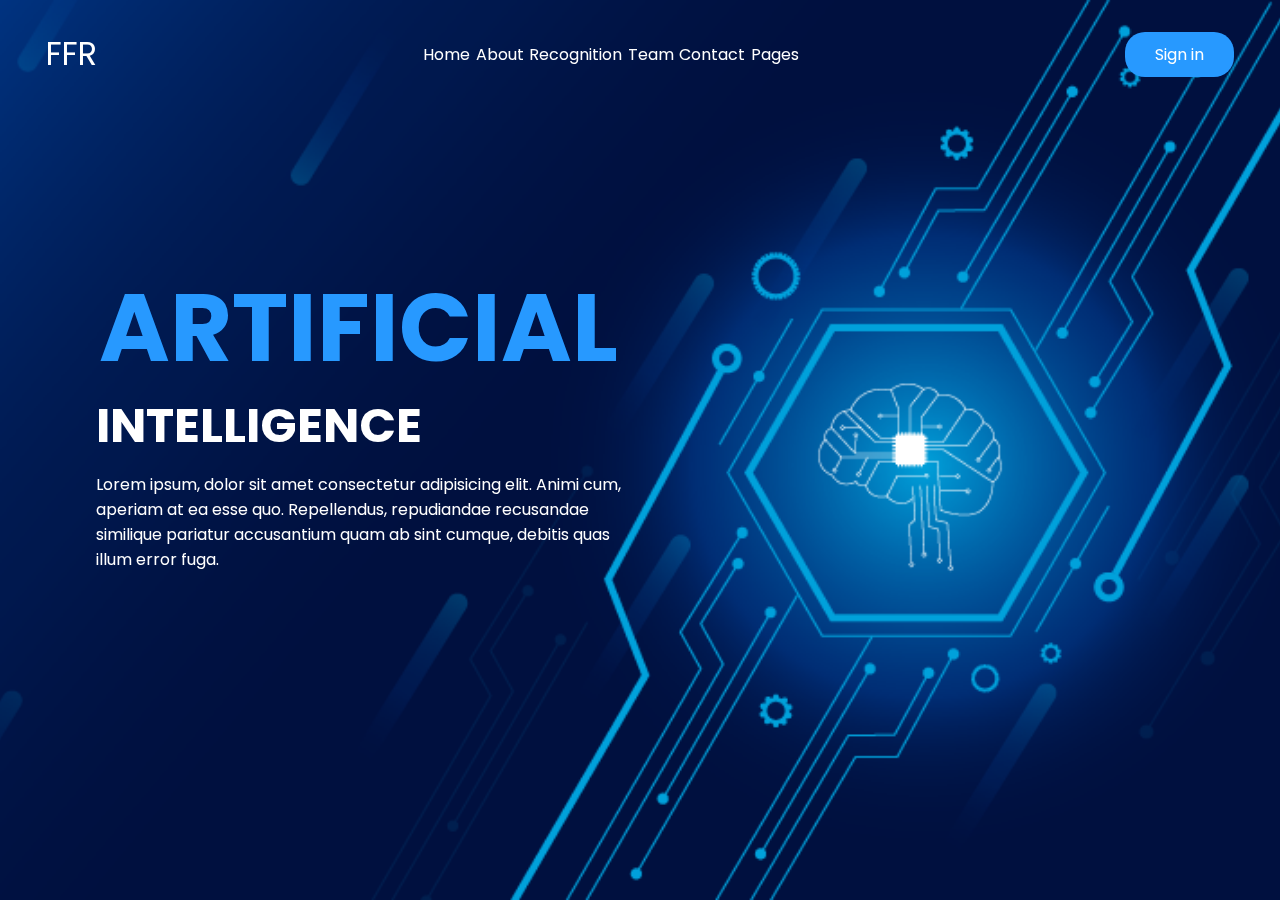
<file: index.html>
<!DOCTYPE html>
<html lang="en">
<head>
    <meta charset="UTF-8">
    <meta http-equiv="X-UA-Compatible" content="IE=edge">
    <meta name="viewport" content="width=device-width, initial-scale=1.0">
    <link rel="stylesheet" href="/style.css">
    <link rel="preconnect" href="https://fonts.googleapis.com">
    <link rel="preconnect" href="https://fonts.gstatic.com" crossorigin>
    <link href="https://fonts.googleapis.com/css2?family=Poppins:ital,wght@0,100;0,200;0,300;0,400;0,500;0,600;0,700;0,800;0,900;1,100;1,200;1,300;1,400;1,500;1,600;1,700;1,800;1,900&display=swap" rel="stylesheet">
    <title>Document</title>
</head>
<body>
    <div class="header">
        <div class="container">
          <div class="flex">
            <div class="logo">
              <span>FFR</span>
            </div>

            <nav>
              <ul class="menu">
                <li class="">
                  <a href="#" class=""> Home </a>
                </li>
                <li class="">
                  <a href="#" class=""> About </a>
                </li>
                <li class="">
                  <a href="#" class=""> Recognition </a>
                </li>
                <li class="">
                  <a href="#" class=""> Team </a>
                </li>
                <li class="">
                  <a href="#" class=""> Contact </a>
                </li>
                <li class="">
                  <a href="#" class=""> Pages </a>
                </li>
              </ul>
            </nav>
  
            <div class="button">
              <a class=""> Sign in </a>
            </div>
          </div>
        </div>
      </div>
    <div class="main">
      <div class="main-container">
        <div class="main-flex">
          <h1 class="title">ARTIFICIAL</h1>
          <p class="subtitle">INTELLIGENCE</p>
          <p class="paragraph">Lorem ipsum, dolor sit amet consectetur adipisicing elit. Animi cum, aperiam at ea esse quo. Repellendus, repudiandae recusandae similique pariatur accusantium quam ab sint cumque, debitis quas illum error fuga.</p>
        </div>
      </div>
    </div>
    <div class="background">
    </div>
</body>
</html>
</file>
<file: style.css>
* {
    padding: 0;
    margin: 0;
    box-sizing: border-box;
    font-family: 'Poppins', sans-serif;
    font-size: 16px;
}

.header {
    position:fixed;
    top: 0;
    left: 0;
    bottom: 0;
    right: 0;
    color: #fff;
}

.container {
    margin: 0px 10px;
    padding: 30px 4px 30px 4px;
}

.flex {
    display: flex;
    justify-content: space-between;
    align-items: center;
}

nav {
    width: 30%;
}

.menu {
    display: flex;
    justify-content: space-between;
}

.menu > li {
    list-style: none;
}

li > a {
    color: #fff;
    text-decoration: none;
}

.logo {
    margin-left: 2rem;
}

.logo span {
    font-size: 2rem;
}

.button {
    background-color: #2799ff;
    padding: 10px 30px;
    border-radius: 20px;
    color: #fff;
    margin-right: 2rem;
}

.background {
    width: 100vw;
    height: 100vh;
    background-image: url("/3162032.png");
    background-repeat: no-repeat;
    background-size: cover;
    background-position: center;
}

.main {
    position: fixed;
    top: 30%;
    left: 6rem;
    color: #fff;
}

.main-container {
    display: flex;
    width: 30%;
}

.title { 
    color: #2799ff;
    font-size: 6rem;
    margin: -15px 3px -10px;
}

.subtitle {
    font-size: 3rem;
    font-weight: bold;
    margin-bottom: 10px;
}
</file>
